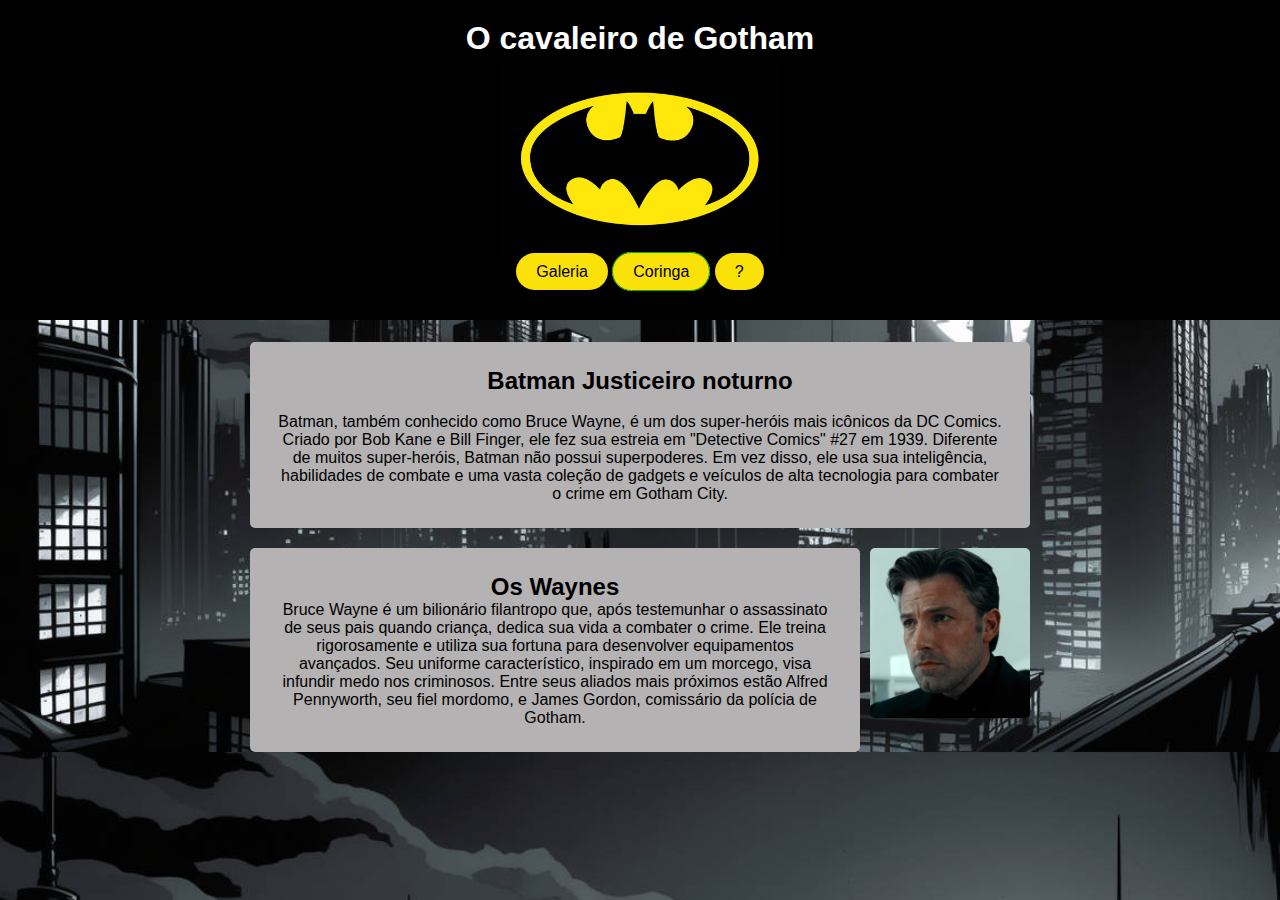
<file: index.html>
<!DOCTYPE html>
<html lang="en">

<head>
    <meta charset="UTF-8">
    <meta name="viewport" content="width=device-width, initial-scale=1.0">
    <link rel="stylesheet" href="style.css">
    <title>Desing de page</title>
</head>

<body>
    <header>
        <div id="menu-interativo">
            <h1>O cavaleiro de Gotham</h1>
            <img src="./Imagem/Logo do batman.jpg" alt="">


            <div id="navegacao-menu">
                
                <a href="./galeria.html">Galeria</a>
                <a id="palhaco" href="./Joker.html">Coringa</a>
                <a href="./charada.html">?</a>
            </div>
        </div>
    </header>


    <main>
        <section class="face-main">
            <h2>Batman Justiceiro noturno</h2><br>

            <p>Batman, também conhecido como Bruce Wayne, é um dos super-heróis mais icônicos da DC Comics. Criado por
                Bob Kane e Bill Finger, ele fez sua estreia em "Detective Comics" #27 em 1939. Diferente de muitos
                super-heróis, Batman não possui superpoderes. Em vez disso, ele usa sua inteligência, habilidades de
                combate e uma vasta coleção de gadgets e veículos de alta tecnologia para combater o crime em Gotham
                City.</p>
        </section>

        <section id="face-bruce">
            <div id="text-identidade">
                <h2>Os Waynes</h2>
            <p>Bruce Wayne é um bilionário filantropo que, após testemunhar o assassinato de seus pais quando criança, dedica sua vida a combater o crime. Ele treina rigorosamente e utiliza sua fortuna para desenvolver equipamentos avançados. Seu uniforme característico, inspirado em um morcego, visa infundir medo nos criminosos. Entre seus aliados mais próximos estão Alfred Pennyworth, seu fiel mordomo, e James Gordon, comissário da polícia de Gotham.</p>
            </div>
            <div id="identidade"><img src="./Imagem/bruceWayne.jpg" alt="">
            </div>
        </section>

        
        



        <section></section>
    </main>

</body>

</html>
</file>
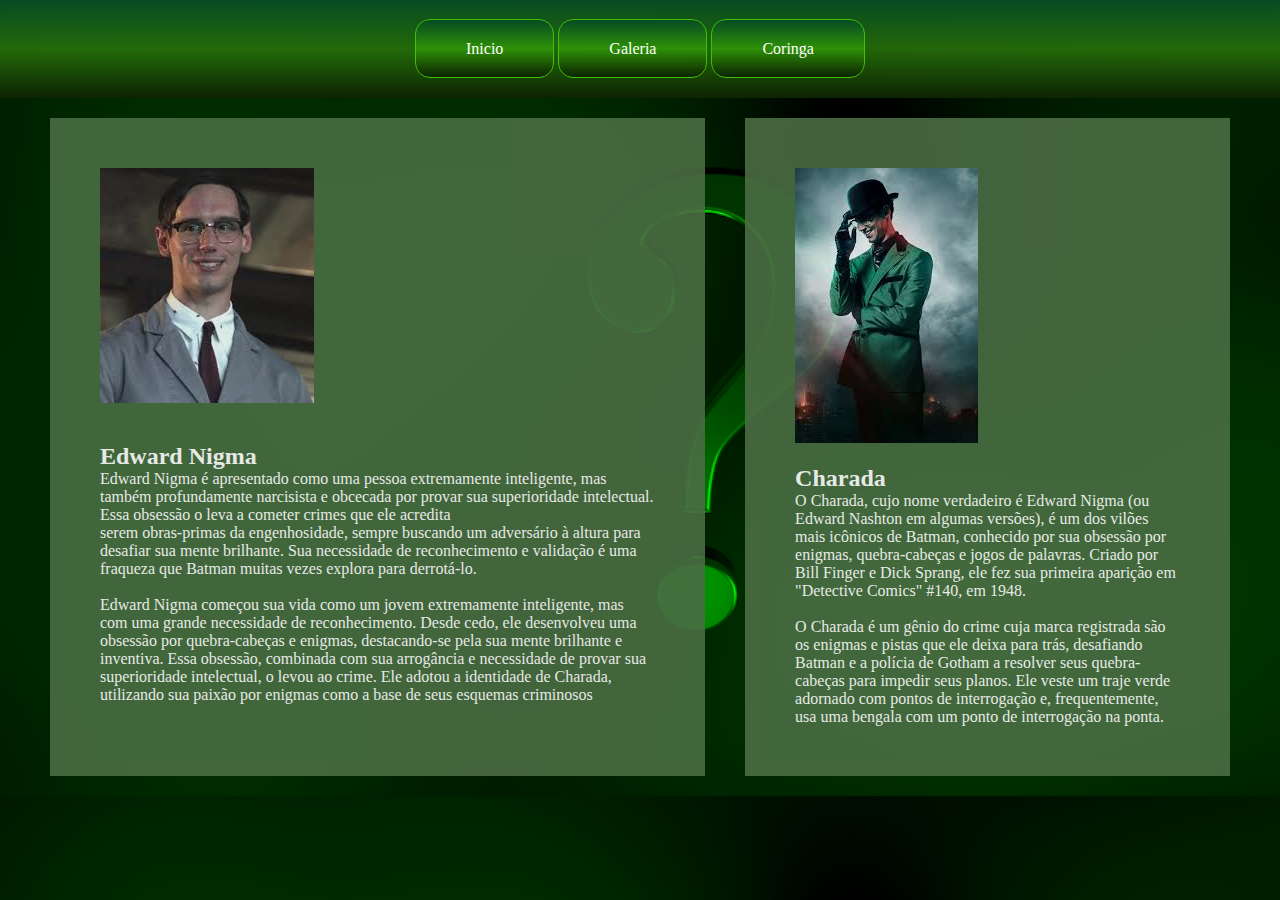
<file: charada.html>
<!DOCTYPE html>
<html lang="en">

<head>
    <meta charset="UTF-8">
    <meta name="viewport" content="width=device-width, initial-scale=1.0">
    <link rel="stylesheet" href="charadaStyle.css">
    <title>Charada</title>
</head>

<body>
    <header>
        <div id="menu-superior">
            <div id="menu-charada">
                <a class="btn" href="./index.html">Inicio</a>
                <a class="btn" href="./galeria.html">Galeria</a>
                <a id="palhaco" href="./Joker.html">Coringa</a>
            </div>
        </div>
    </header>

    <main>
        <section class="container">
            
            <div class="blocos" id="colum1">
                <div class="img">
                    <img src="./Imagem/EdwardNigma.jfif" alt=""><br>
                </div><br><br>

                <h2>Edward Nigma</h2>
                <p>Edward Nigma é apresentado como uma pessoa extremamente inteligente, mas também profundamente narcisista e obcecada por provar sua superioridade intelectual. Essa obsessão o leva a cometer crimes que ele acredita <br> serem obras-primas da engenhosidade, sempre buscando um adversário à altura para desafiar sua mente brilhante. Sua necessidade de reconhecimento e validação é uma fraqueza que Batman muitas vezes explora para derrotá-lo.</p><br>

                <p>Edward Nigma começou sua vida como um jovem extremamente inteligente, mas com uma grande necessidade de reconhecimento. Desde cedo, ele desenvolveu uma obsessão por quebra-cabeças e enigmas, destacando-se pela sua mente brilhante e inventiva. Essa obsessão, combinada com sua arrogância e necessidade de provar sua superioridade intelectual, o levou ao crime. Ele adotou a identidade de Charada, utilizando sua paixão por enigmas como a base de seus esquemas criminosos</p>
              
            </div>
          
            <div class="blocos" id="colum2">
                <div id="columCenter">
                    <img src="./Imagem/Charadaa.jfif" alt=""><br><br>
                    
                </div>
                <div>
                    <h2>Charada</h2>
                <p>O Charada, cujo nome verdadeiro é Edward Nigma (ou Edward Nashton em algumas versões), é um dos vilões mais icônicos de Batman, conhecido por sua obsessão por enigmas, quebra-cabeças e jogos de palavras. Criado por Bill Finger e Dick Sprang, ele fez sua primeira aparição em "Detective Comics" #140, em 1948.</p><br>

                <p>O Charada é um gênio do crime cuja marca registrada são os enigmas e pistas que ele deixa para trás, desafiando Batman e a polícia de Gotham a resolver seus quebra-cabeças para impedir seus planos. Ele veste um traje verde adornado com pontos de interrogação e, frequentemente, usa uma bengala com um ponto de interrogação na ponta.</p>
                </div>
                
            </div>
        </section>
    </main>
</body>

</html>
</file>
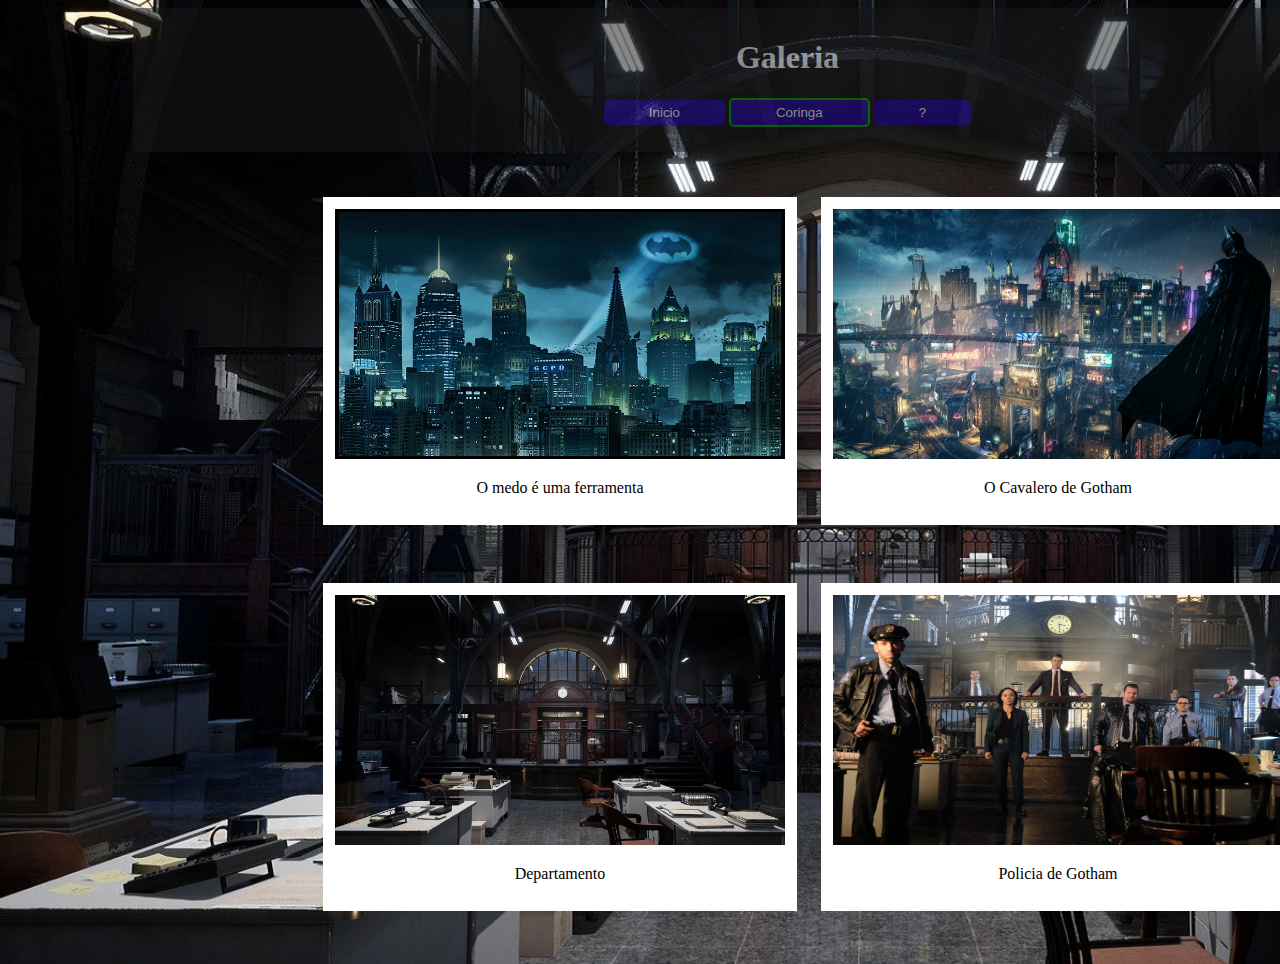
<file: galeria.html>
<!DOCTYPE html>
<html lang="en">

<head>
    <meta charset="UTF-8">
    <meta name="viewport" content="width=device-width, initial-scale=1.0">
    <link rel="stylesheet" href="style_galeria.css">
    <title>galeria</title>
</head>

<body>
    <header>
        <div id="menu-torre">

            <h1>Galeria</h1>

            <div id="menu">
                <button><a href="./index.html">Inicio</a></button>
                <button id="palhaco"><a href="./Joker.html">Coringa</a></button>
                <button><a href="./charada.html">?</a></button>
            </div>
        </div>
    </header>

    <section id="colection">
        <div class="polaroid"> <img src="./Imagem/o chamado gotham.jpg" alt="">
        <p class="descricao">O medo é uma ferramenta</p></div>

        <div class="polaroid"> <img src="./Imagem/cavaleiro de gotham.jpg" alt="">
        <p class="descricao">O Cavalero de Gotham</p></div><br><br>

        <div class="polaroid"> <img src="./Imagem/Delegaciadegotham.jpg" alt="">
        <p class="descricao">Departamento</p></div>

        <div class="polaroid"> <img src="./Imagem/Gcpd.jpg" alt="">
        <p class="descricao">Policia de Gotham</p></div>
    </section>

</body>

</html>
</file>
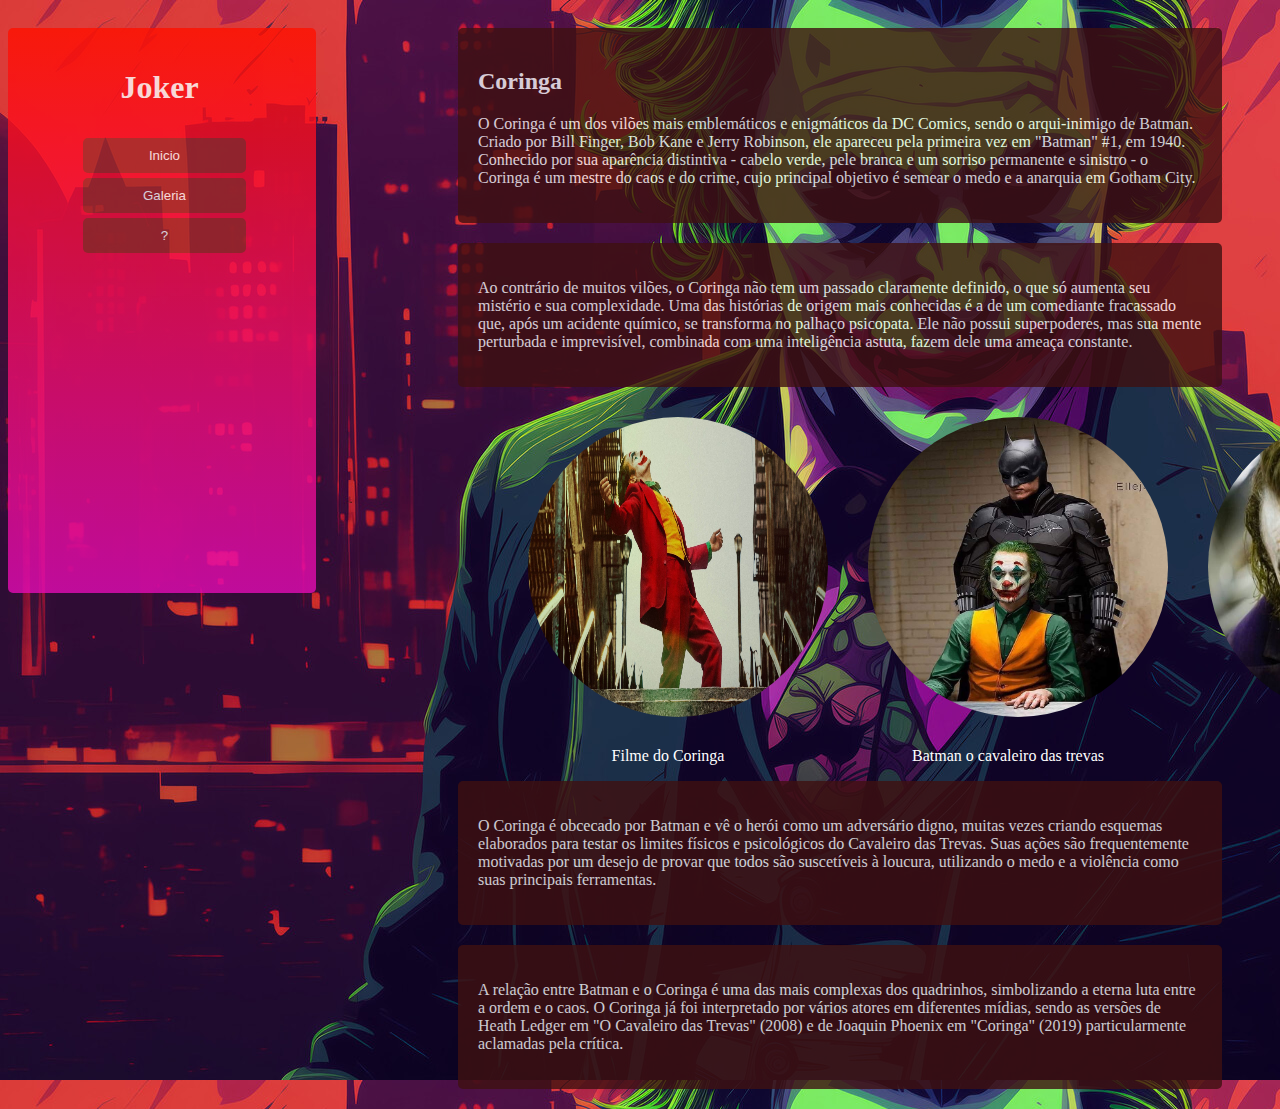
<file: Joker.html>
<!DOCTYPE html>
<html lang="en">

<head>
    <meta charset="UTF-8">
    <meta name="viewport" content="width=device-width, initial-scale=1.0">
    <link rel="stylesheet" href="style-joker.css">
    <title>Joker</title>
</head>

<body>
    <header>
        <div id="menu-interativo">
            <h1>Joker</h1>

            <div id="navegacao-menu">
                <button><a href="./index.html">Inicio</a></button>
                <button><a href="./galeria.html">Galeria</a></button>
                <button><a href="./charada.html">?</a></button>
            </div>
        </div>
    </header>

    <main>
        <section>
            <div class="descricao-joker">
                <h2>Coringa</h2>

                <p>O Coringa é um dos vilões mais emblemáticos e enigmáticos da DC Comics, sendo o arqui-inimigo de
                    Batman. Criado por Bill Finger, Bob Kane e Jerry Robinson, ele apareceu pela primeira vez em
                    "Batman" #1, em 1940. Conhecido por sua aparência distintiva - cabelo verde, pele branca e um
                    sorriso permanente e sinistro - o Coringa é um mestre do caos e do crime, cujo principal objetivo é
                    semear o medo e a anarquia em Gotham City.</p>
            </div>

            <div class="descricao-joker">
                <p>Ao contrário de muitos vilões, o Coringa não tem um passado claramente definido, o que só aumenta seu
                    mistério e sua complexidade. Uma das histórias de origem mais conhecidas é a de um comediante
                    fracassado que, após um acidente químico, se transforma no palhaço psicopata. Ele não possui
                    superpoderes, mas sua mente perturbada e imprevisível, combinada com uma inteligência astuta, fazem
                    dele uma ameaça constante.</p>
            </div>
        </section>

        <section id="mini-galeria">
            <div><img class="esferas" src="./Imagem/joker escada.jpg" alt="" ><br>
                <p>Filme do Coringa</p></div>
            <div><img class="esferas" src="./Imagem/riVAIS.jpg" alt=""><br>
                <p>Batman o cavaleiro das trevas</p></div>
            <div><img class="esferas" src="./Imagem/Ilustração-do-joker.jpg" alt=""><br>
                <p>A melhor atuação</p>
            </div>
        </section>

        <section>
            <div class="rivalidade-joker">
                <p>O Coringa é obcecado por Batman e vê o herói como um adversário digno, muitas vezes criando esquemas elaborados para testar os limites físicos e psicológicos do Cavaleiro das Trevas. Suas ações são frequentemente motivadas por um desejo de provar que todos são suscetíveis à loucura, utilizando o medo e a violência como suas principais ferramentas.</p>
            </div>
            <div class="rivalidade-joker">
                <p>A relação entre Batman e o Coringa é uma das mais complexas dos quadrinhos, simbolizando a eterna luta entre a ordem e o caos. O Coringa já foi interpretado por vários atores em diferentes mídias, sendo as versões de Heath Ledger em "O Cavaleiro das Trevas" (2008) e de Joaquin Phoenix em "Coringa" (2019) particularmente aclamadas pela crítica.</p>
            </div>
        </section>


    </main>
</body>

</html>
</file>
<file: style.css>
* {
    margin: 0;
    font-family: Verdana, Geneva, Tahoma, sans-serif;
}
body{
    background-image: url(./Imagem/Thegotham.jpg);
    background-size: cover;
    display: grid;
}

#menu-interativo {
    background-color: black;
    padding: 20px 20px 100px 20px;
}

#menu-interativo,
h1 {
    text-align: center;
    color: white;
}

#menu-interativo,
img {
    text-align: center;
    margin-bottom: 2px;
    height: 200px;
}

#navegacao-menu {
    background-color: black;
    border-radius: 50px;
    padding: 0px;
}

a {
    background-color: rgba(255, 230, 7, 0.979);
    text-align: center;
    padding: 10px 20px 10px 20px;
    border-radius: 50px;
}

a {
    text-decoration: none;
    color: black;
}

#palhaco:hover {
    background-color: rgb(194, 7, 169);
}

#palhaco {
    border: 1px solid rgb(5, 172, 5);
}

.face-main {
    text-align: center;
    background-color: rgb(180, 178, 178);
    border-radius: 5px;
    padding: 25px;
    margin-left: 250px;
    margin-right: 250px;
    margin-top: 20px;
}

#identidade img{
    width: 160px;
    height: 170px;
    border-radius: 5px;
}

#face-bruce{
    display: flex;
}

#text-identidade{
    text-align: center;
    background-color: rgb(180, 178, 178);
    border-radius: 5px;
    padding: 25px;
    margin-left: 250px;
    margin-right: 10px;
    margin-top: 20px;
}

#identidade{
    margin-right: 250px;
    margin-top: 20px;
    height: 170px;
}
</file>
<file: charadaStyle.css>
*{
    margin: 0;
}
body{
    background-image: url(./Imagem/Charada.png);
    background-size: cover;

}
#menu-superior{
    background-image:linear-gradient(rgb(7, 75, 35),rgba(40, 116, 11, 0.87),rgb(13, 36, 2));
    padding: 40px 30px;
    border: none;
    text-align: center;
}
#menu-superior a{
    padding: 20px 50px;
    color: white;
    border: 0.5px solid rgb(63, 194, 3);
    text-decoration: none;
    border-radius: 15px;
    background-image:linear-gradient(rgb(7, 75, 35),rgba(47, 151, 6, 0.87),rgb(13, 36, 2));
}

#palhaco:hover {
    background-color: rgb(252, 3, 177);
}

.container{
    display: flex;
    text-align: center;
}

.blocos{
    text-align: center;
    background-color: rgb(74, 109, 67);
    opacity: 0.9;
    color: white;
    padding: 20px;
    margin: 20px;
}


#colum1{
    text-align: left;
    padding: 50px;
    margin-left: 50px;
    display: flow-root;
}

#colum2{
    padding: 50px;
    margin-right: 50px;
    text-align: left;
}
</file>
<file: style_galeria.css>
body{
    background-image: url(./Imagem/Delegaciadegotham.jpg);
    background-size: cover;
    width: max-content;
    height: fit-content;
}

#menu-torre{
    background-color: rgb(24, 23, 23);
    color: rgb(253, 253, 253);
    border-radius: 5px;
    text-align: center;
    margin-left: 125px;
    margin-right: 100px;
    width: 99%;
    opacity: 0.5;
    padding: 10px;
}
h1{
    text-align: center;
}
a{
    text-decoration: none;
    color: rgb(255, 255, 255);
}
#palhaco:hover{
    background-color: rgb(111, 161, 11);
}
#palhaco{
    border: 2px solid rgb(5, 172, 5);
}
button{
    background-color: rgb(39, 10, 168);
    border: none;
    border-radius: 5px;
    margin-bottom: 15px;
    padding: 5px 45px 5px 45px;
    text-align: center;
    display: center;
}

#colection{
    
    margin-left: 300px;
    padding: 25px 5px;
}

img{
    width: 450px;
    height: 250px;
}

.polaroid{
    display: inline-table;
    margin: 20px 10px;
    text-align: center;
    border: 10px solid white;
    background-color: white;
    padding: 2px;
}
.polaroid:hover{
    transform: rotate(15deg) scale(1.2);
    
};
</file>
<file: style-joker.css>
body{
    background-image: url(Imagem/Joker\ page.jpg);
    padding-top: 20px;
}

#menu-interativo{
    text-align: center;
    position: fixed;
    border: none;
    border-radius: 5px;
    opacity: 0.8;
    background-image: linear-gradient(rgb(255, 17, 0),rgb(228, 12, 181));
    color: white;
    padding: 20px 10px 320px 5px;

}

#navegacao-menu{
    align-items: center;
    text-decoration: none;
}

a{
    text-decoration: none;
    color: white;
}

#navegacao-menu,button{
    text-align: center;
    display: grid;
    margin-left: 5px;
    margin-bottom: 5px;
    border: none;
    border-radius: 5px;
    padding: 10px 60px;
}

button{
    background-color: brown;
    color: white;
}

.descricao-joker{
    border: none;
    border-radius: 5px;
    padding: 20px;
    background-color: rgb(63, 17, 17);
    color: rgb(252, 252, 252);
    opacity: 0.8;
    margin-left: 450px;
    margin-right: 50px;
    margin-bottom: 20px;
}

.rivalidade-joker{
    border: none;
    border-radius: 5px;
    padding: 20px;
    background-color: rgb(63, 17, 17);
    color: rgb(252, 252, 252);
    opacity: 0.8;
    margin-left: 450px;
    margin-right: 50px;
    margin-bottom: 20px;
}


.esferas{
    border: none;
    border-radius: 50%;
    margin-left: 20px;
    padding: 10px;
    width: 300px;
    height: 300px;
}

#mini-galeria{
    margin-left: 490px;
    text-align: center;
    display: flex;
    color: white;
}

.esferas:hover{
    transform: scale(1.2);
}
</file>
